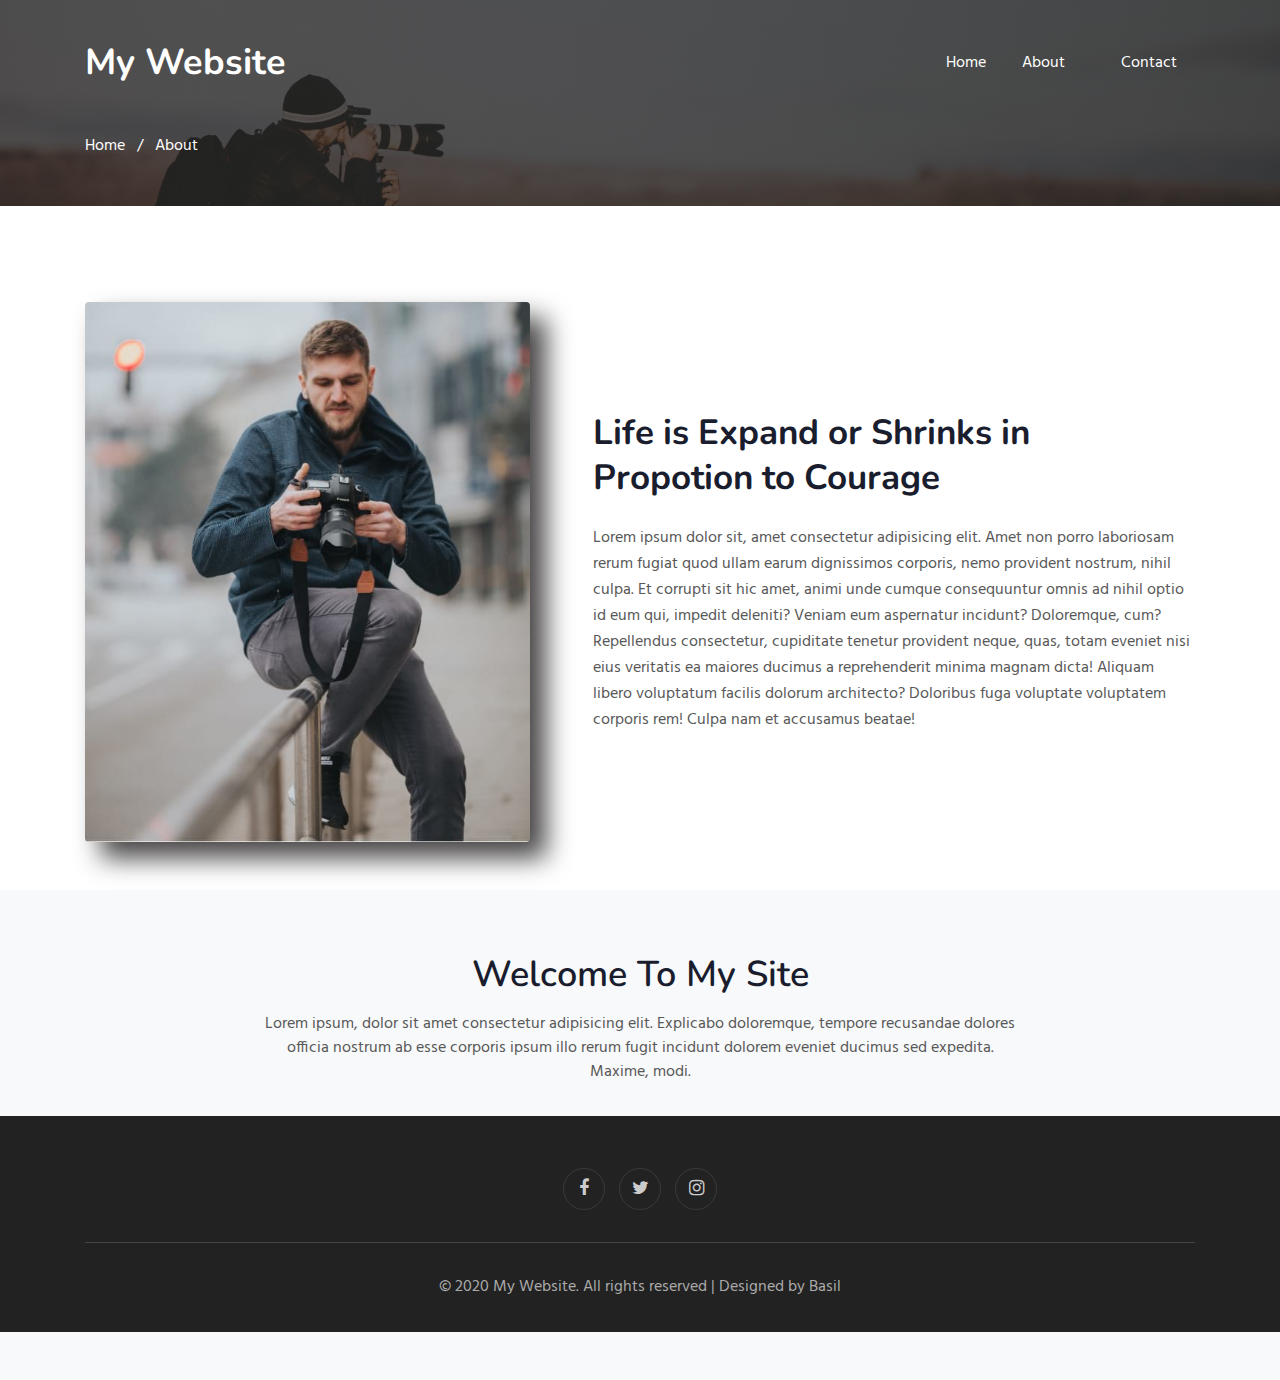
<file: about.html>
<!--
Author: W3layouts
Author URL: http://w3layouts.com
-->
<!doctype html>
<html lang="en">
  <head>
    <!-- Required meta tags -->
    <meta charset="utf-8">
    <meta name="viewport" content="width=device-width, initial-scale=1, shrink-to-fit=no">

    <title>My Website a Personal Portfolio Category Bootstrap Responsive Website Template | About :: W3layouts</title>
    <!-- web fonts -->
    <link href="//fonts.googleapis.com/css?family=Nunito:400,600,700,800,900&display=swap" rel="stylesheet">
    <link href="//fonts.googleapis.com/css?family=Hind&display=swap" rel="stylesheet">
    <!-- //web fonts -->
    <!-- Template CSS -->
    <link rel="stylesheet" href="assets/css/style-starter.css">
  </head>
  <body>

<section class="w3l-bootstrap-header">
  <nav class="navbar navbar-expand-lg navbar-light py-lg-3 py-2">
    <div class="container">
      <a class="navbar-brand" href="index.html"> My Website</a>
      <!-- if logo is image enable this   
    <a class="navbar-brand" href="#index.html">
        <img src="image-path" alt="Your logo" title="Your logo" style="height:35px;" />
    </a> -->
      <button class="navbar-toggler" type="button" data-toggle="collapse" data-target="#navbarSupportedContent"
        aria-controls="navbarSupportedContent" aria-expanded="false" aria-label="Toggle navigation">
        <span class="navbar-toggler-icon fa fa-bars"></span>
      </button>

      <div class="collapse navbar-collapse" id="navbarSupportedContent">
        <ul class="navbar-nav ml-auto">
          <li class="nav-item">
            <a class="nav-link" href="index.html">Home</a>
          </li>
          <li class="nav-item">
            <a class="nav-link" href="about.html">About</a>
          </li>
          <li class="nav-item">
           
         
        
          <li class="nav-item">
            <a class="nav-link" href="contact.html">Contact</a>
          </li>
        </ul>
        
      </div>
    </div>
  </nav>
</section>
<section class="w3l-about-breadcrum">
  <div class="breadcrum-bg">
    <div class="container py-5">
      <p><a href="index.html">Home</a> &nbsp; / &nbsp; About</p>
     </div>
  </div>
</section>
<!-- w3l-content-photo-5 -->
<div class="w3l-content-photo-5 py-5" id="about">
	<div class="content-main pt-lg-5 pt-md-3 pb-0">
		<div class="container">
			<div class="row">
				<div class="col-lg-5 content-photo">
					<a href="#"><img src="assets/images/22.jpg" class="img-fluid" alt="content-photo"></a>
				</div>
				<div class="col-lg-7 content-left mt-lg-0 mt-5 pl-lg-5">
					<h3>Life is Expand or Shrinks in Propotion to Courage</h3>
					<p class="mb-0">Lorem ipsum dolor sit, amet consectetur adipisicing elit. Amet non porro laboriosam rerum fugiat quod ullam earum
						dignissimos corporis, nemo provident nostrum, nihil culpa. Et corrupti sit hic amet, animi unde cumque consequuntur omnis ad nihil optio
						id eum qui, impedit deleniti? Veniam eum aspernatur incidunt? Doloremque, cum? Repellendus consectetur, cupiditate tenetur provident
						neque, quas, totam eveniet nisi eius veritatis ea maiores ducimus a reprehenderit minima magnam dicta! Aliquam libero voluptatum facilis
						dolorum architecto? Doloribus fuga voluptate voluptatem corporis rem! Culpa nam et accusamus beatae!</p>
				
				</div>
			</div>
		</div>
	</div>
</div>
<!-- //w3l-content-photo-5 -->
<!-- home page service grids -->
<section id="services-1" class="bg-light py-5">
  <div class="container py-lg-3">
    <div class="heading text-center mx-auto">
      <h3 class="head">Welcome To My Site</h3>
      <p class="my-3 head">Lorem ipsum, dolor sit amet consectetur adipisicing elit. Explicabo doloremque, 
        tempore recusandae dolores officia nostrum ab esse corporis ipsum illo rerum fugit incidunt dolorem 
        eveniet ducimus sed expedita. Maxime, modi.</p>
      </div>
    
     
     
         
           
                 
                    </div>
            </div>
            
        </div>
    </div>
    <!-- //specifications -->

      
      
 <!-- grids block 5 -->
 <section class="w3l-footer-29-main" id="footer">
  <div class="footer-29 text-center">
      <div class="container">
        
        <div class="main-social-footer-29">
                    
          <a href="https://www.facebook.com/basil.pulikuth" class="facebook"><span class="fa fa-facebook"></span></a>
          <a href="https://twitter.com/basil83027882" class="twitter"><span class="fa fa-twitter"></span></a>
          <a href="https://www.instagram.com/basilpulikuth/" class="instagram"><span class="fa fa-instagram"></span></a>
         
      </div>
          <div class="bottom-copies text-center">
              <p class="copy-footer-29">© 2020 My Website. All rights reserved | Designed by </a>Basil</p>
               
          </div>
      </div>
  </div>
   <!-- move top -->
  <button onclick="topFunction()" id="movetop" title="Go to top">
              <span class="fa fa-angle-up"></span>
                 </button>
                 <script>
                     // When the user scrolls down 20px from the top of the document, show the button
                     window.onscroll = function () {
                         scrollFunction()
                     };
              
                     function scrollFunction() {
                         if (document.body.scrollTop > 20 || document.documentElement.scrollTop > 20) {
                             document.getElementById("movetop").style.display = "block";
                         } else {
                             document.getElementById("movetop").style.display = "none";
                         }
                     }
              
                     // When the user clicks on the button, scroll to the top of the document
                     function topFunction() {
                         document.body.scrollTop = 0;
                         document.documentElement.scrollTop = 0;
                     }
                 </script>
                 <!-- /move top -->
</section>
<!-- // grids block 5 -->
<script src="assets/js/jquery-3.3.1.min.js"></script>
<!-- //footer-28 block -->
</section>

<script>
    $(function () {
      $('.navbar-toggler').click(function () {
        $('body').toggleClass('noscroll');
      })
    });
  </script>
  <!-- jQuery first, then Popper.js, then Bootstrap JS -->
  <script src="https://code.jquery.com/jquery-3.4.1.slim.min.js"
    integrity="sha384-J6qa4849blE2+poT4WnyKhv5vZF5SrPo0iEjwBvKU7imGFAV0wwj1yYfoRSJoZ+n" crossorigin="anonymous">
  </script>
  
  <script src="https://stackpath.bootstrapcdn.com/bootstrap/4.4.1/js/bootstrap.min.js"
    integrity="sha384-wfSDF2E50Y2D1uUdj0O3uMBJnjuUD4Ih7YwaYd1iqfktj0Uod8GCExl3Og8ifwB6" crossorigin="anonymous">
  </script>

<!-- Smooth scrolling -->



</body>

</html>
<!-- // grids block 5 -->
</file>
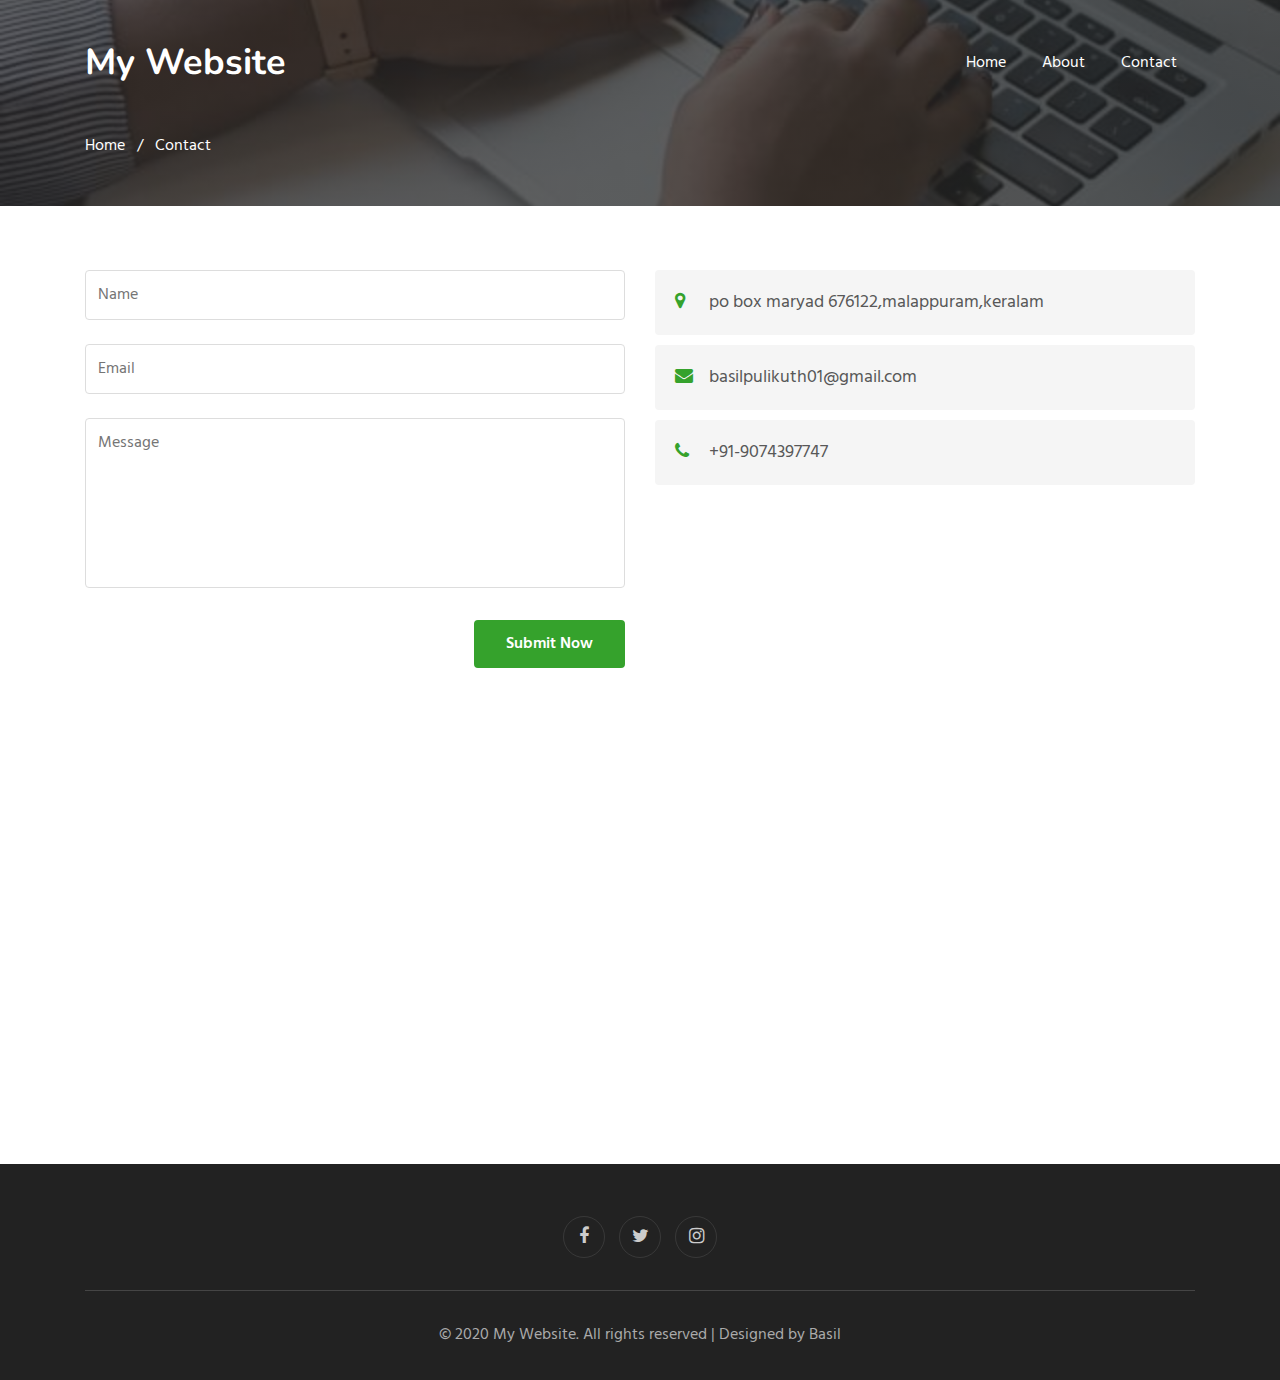
<file: contact.html>
<!--
Author: W3layouts
Author URL: http://w3layouts.com
-->
<!doctype html>
<html lang="en">
  <head>
    <!-- Required meta tags -->
    <meta charset="utf-8">
    <meta name="viewport" content="width=device-width, initial-scale=1, shrink-to-fit=no">

    <title>My Website a Personal Portfolio Category Bootstrap Responsive Website Template | Contact :: W3layouts</title>
    <!-- web fonts -->
    <link href="//fonts.googleapis.com/css?family=Nunito:400,600,700,800,900&display=swap" rel="stylesheet">
    <link href="//fonts.googleapis.com/css?family=Hind&display=swap" rel="stylesheet">
    <!-- //web fonts -->
    <!-- Template CSS -->
    <link rel="stylesheet" href="assets/css/style-starter.css">
  </head>
  <body>

<section class="w3l-bootstrap-header">
  <nav class="navbar navbar-expand-lg navbar-light py-lg-3 py-2">
    <div class="container">
      <a class="navbar-brand" href="index.html"> My Website</a>
      <!-- if logo is image enable this   
    <a class="navbar-brand" href="#index.html">
        <img src="image-path" alt="Your logo" title="Your logo" style="height:35px;" />
    </a> -->
      <button class="navbar-toggler" type="button" data-toggle="collapse" data-target="#navbarSupportedContent"
        aria-controls="navbarSupportedContent" aria-expanded="false" aria-label="Toggle navigation">
        <span class="navbar-toggler-icon fa fa-bars"></span>
      </button>

      <div class="collapse navbar-collapse" id="navbarSupportedContent">
        <ul class="navbar-nav ml-auto">
          <li class="nav-item">
            <a class="nav-link" href="index.html">Home</a>
          </li>
          <li class="nav-item">
            <a class="nav-link" href="about.html">About</a>
          </li>
         
          
        
          <li class="nav-item">
            <a class="nav-link" href="contact.html">Contact</a>
          </li>
        </ul>
        
      </div>
    </div>
  </nav>
</section>
<section class="w3l-contact-breadcrum">
  <div class="breadcrum-bg">
    <div class="container py-5">
      <p><a href="index.html">Home</a> &nbsp; / &nbsp; Contact</p>
     </div>
  </div>
</section>
<!-- contact -->
<section class="w3l-contacts-12" id="contact">
    <div class="contact-top pt-5">
        <div class="container py-md-3">
            
            <div class="row cont-main-top">
               <!-- contact form -->
               <div class="contacts12-main col-lg-6 ">
                   
                <form action="https://sendmail.w3layouts.com/submitForm" method="post" class="main-input">
                    <div class="top-inputs d-grid">
                        <input type="text" placeholder="Name" name="w3lName" id="w3lName" required="">
                       
                    </div>
                    <input type="email" name="email" placeholder="Email" id="w3lSender" required="">
                   
                    <textarea placeholder="Message" name="w3lMessage" id="w3lMessage" required=""></textarea>
                    <div class="text-right">
                        <button type="submit" class="btn btn-theme2">Submit Now</button>
                    </div>
                </form>
            </div>
            <!-- //contact form -->
                <!-- contact address -->
                <div class="contact col-lg-6 mt-lg-0 mt-5">
                    <div class="cont-subs">
                        <div class="cont-add">
                            <div class="cont-add-lft">
                                <span class="fa fa-map-marker" aria-hidden="true"></span>
                           </div>
                           <div class="cont-add-rgt">
                            <p class="contact-text-sub">po box maryad 676122,malappuram,keralam</p>
                        </div>
                      
                    </div>
                        <div class="cont-add add-2">
                            <div class="cont-add-lft">
                                <span class="fa fa-envelope" aria-hidden="true"></span>
                           </div> 
                           <div class="cont-add-rgt">
                          <a href="mailto:basilpulikuth01@gmail.com">
                                <p class="contact-text-sub">basilpulikuth01@gmail.com</p>
                            </a>
                        </div>
                       
                    </div>
                        <div class="cont-add">
                            <div class="cont-add-lft">
                                <span class="fa fa-phone" aria-hidden="true"></span>
                           </div>
                            <div class="cont-add-rgt">
                                 <a href="tel:+91-9074397747">
                                    <p class="contact-text-sub">+91-9074397747</p>
                                 </a>
                            </div>
                        </div>
                        <!-- <div class="cont-add add-3">
                            <div class="cont-add-lft">
                                <span class="fa fa-file-pdf-o" aria-hidden="true"></span>
                           </div>
                            <div class="cont-add-rgt">
                                <a href="#">
                                    <p class="contact-text-sub">Download Resume</p>
                                </a>
                            </div> -->
                           
                        </div>
                    </div>
                </div>
                <!-- //contact address -->
                 
            </div>
        </div>
        <!-- map -->
        <div class="map">
            <iframe
                src="https://www.google.com/maps/embed?pb=!1m18!1m12!1m3!1d158857.7281066703!2d-0.24168144921176335!3d51.5287718408761!2m3!1f0!2f0!3f0!3m2!1i1024!2i768!4f13.1!3m3!1m2!1s0x47d8a00baf21de75%3A0x52963a5addd52a99!2sLondon%2C%20UK!5e0!3m2!1sen!2sin!4v1569921526194!5m2!1sen!2sin"
                frameborder="0" style="border:0;" allowfullscreen=""></iframe>
        </div>
        <!-- //map -->
    </div>
</section>
<!-- //contact -->
 
 <!-- grids block 5 -->
 <section class="w3l-footer-29-main" id="footer">
  <div class="footer-29 text-center">
      <div class="container">
        
        <div class="main-social-footer-29">
                    
          <a href="https://www.facebook.com/basil.pulikuth" class="facebook"><span class="fa fa-facebook"></span></a>
          <a href="https://twitter.com/basil83027882" class="twitter"><span class="fa fa-twitter"></span></a>
          <a href="https://www.instagram.com/basilpulikuth/" class="instagram"><span class="fa fa-instagram"></span></a>
         
      </div>
          <div class="bottom-copies text-center">
              <p class="copy-footer-29">© 2020 My Website. All rights reserved | Designed by <a href=""></a>Basil</p>
               
          </div>
      </div>
  </div>
   <!-- move top -->
  <button onclick="topFunction()" id="movetop" title="Go to top">
              <span class="fa fa-angle-up"></span>
                 </button>
                 <script>
                     // When the user scrolls down 20px from the top of the document, show the button
                     window.onscroll = function () {
                         scrollFunction()
                     };
              
                     function scrollFunction() {
                         if (document.body.scrollTop > 20 || document.documentElement.scrollTop > 20) {
                             document.getElementById("movetop").style.display = "block";
                         } else {
                             document.getElementById("movetop").style.display = "none";
                         }
                     }
              
                     // When the user clicks on the button, scroll to the top of the document
                     function topFunction() {
                         document.body.scrollTop = 0;
                         document.documentElement.scrollTop = 0;
                     }
                 </script>
                 <!-- /move top -->
</section>
<!-- // grids block 5 -->
<script src="assets/js/jquery-3.3.1.min.js"></script>
<!-- //footer-28 block -->
</section>

<script>
    $(function () {
      $('.navbar-toggler').click(function () {
        $('body').toggleClass('noscroll');
      })
    });
  </script>
  <!-- jQuery first, then Popper.js, then Bootstrap JS -->
  <script src="https://code.jquery.com/jquery-3.4.1.slim.min.js"
    integrity="sha384-J6qa4849blE2+poT4WnyKhv5vZF5SrPo0iEjwBvKU7imGFAV0wwj1yYfoRSJoZ+n" crossorigin="anonymous">
  </script>
  
  <script src="https://stackpath.bootstrapcdn.com/bootstrap/4.4.1/js/bootstrap.min.js"
    integrity="sha384-wfSDF2E50Y2D1uUdj0O3uMBJnjuUD4Ih7YwaYd1iqfktj0Uod8GCExl3Og8ifwB6" crossorigin="anonymous">
  </script>

<!-- Smooth scrolling -->



</body>

</html>
<!-- // grids block 5 -->
</file>
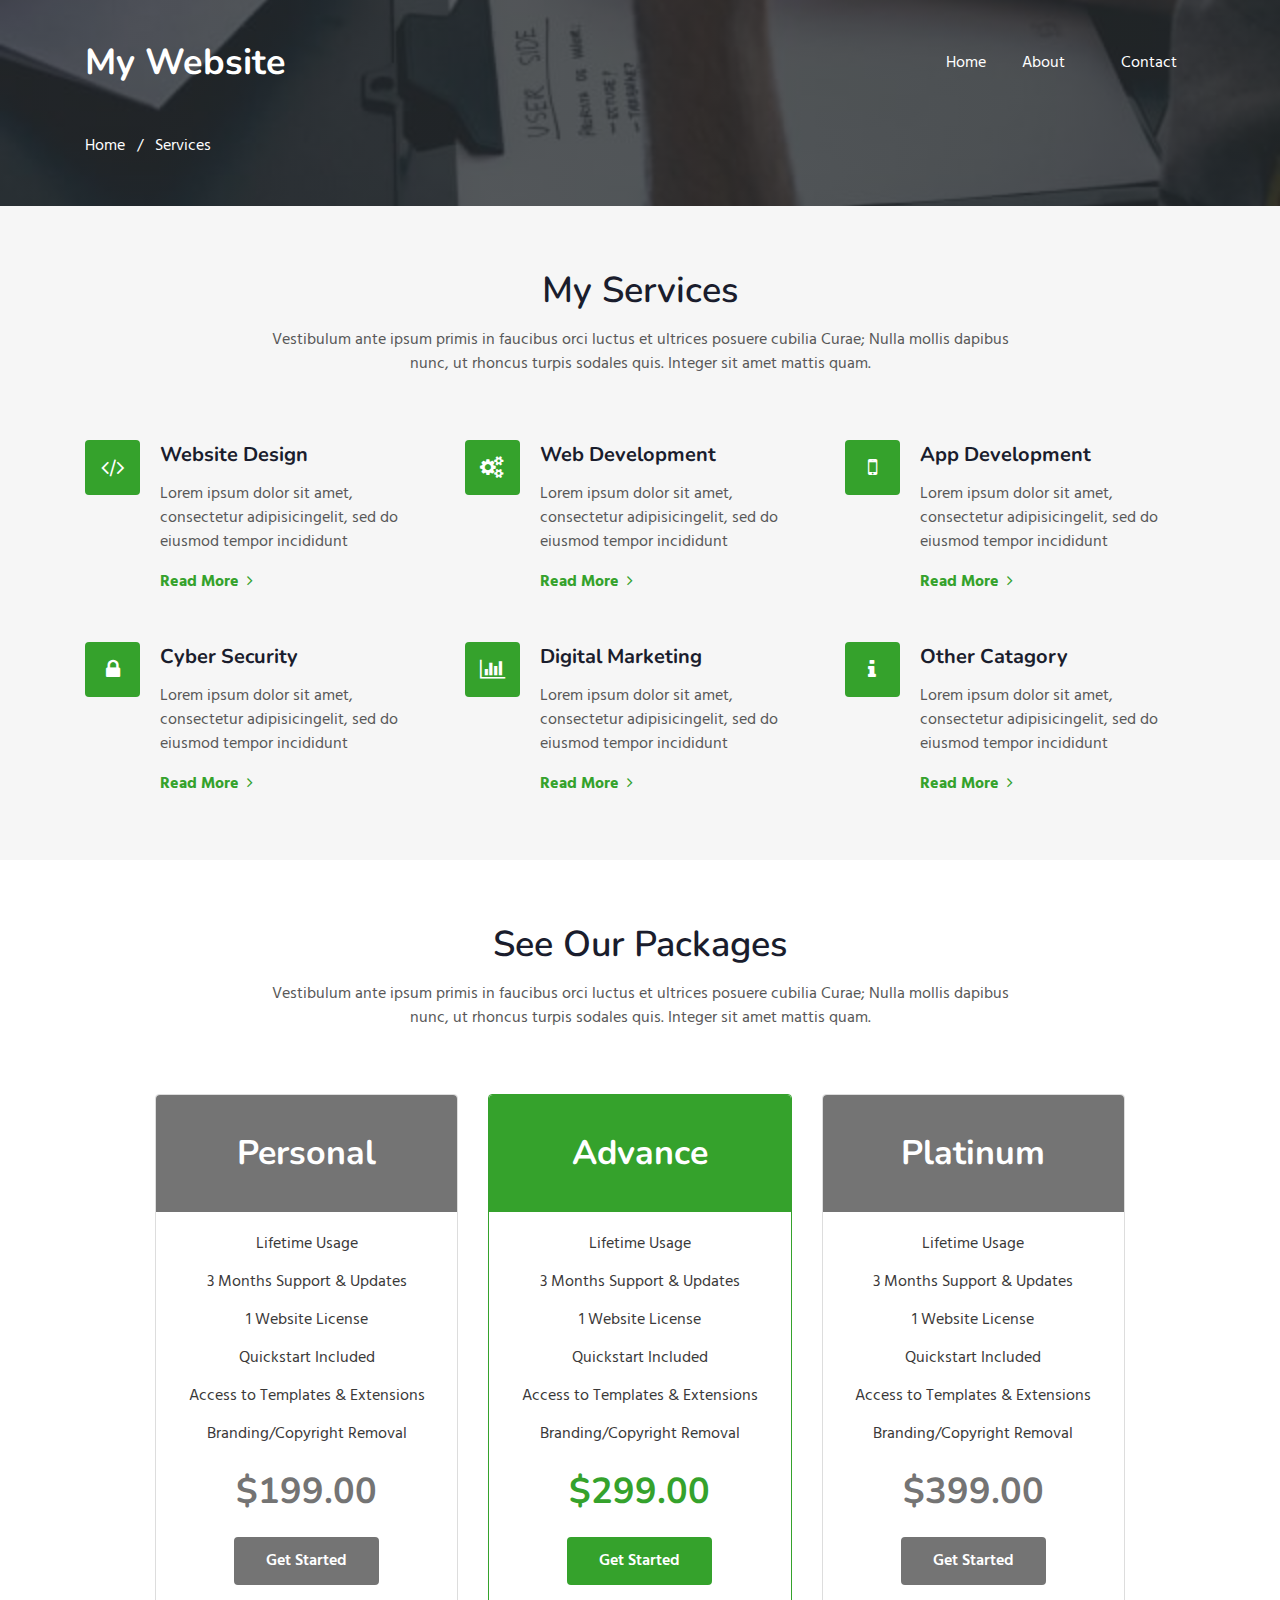
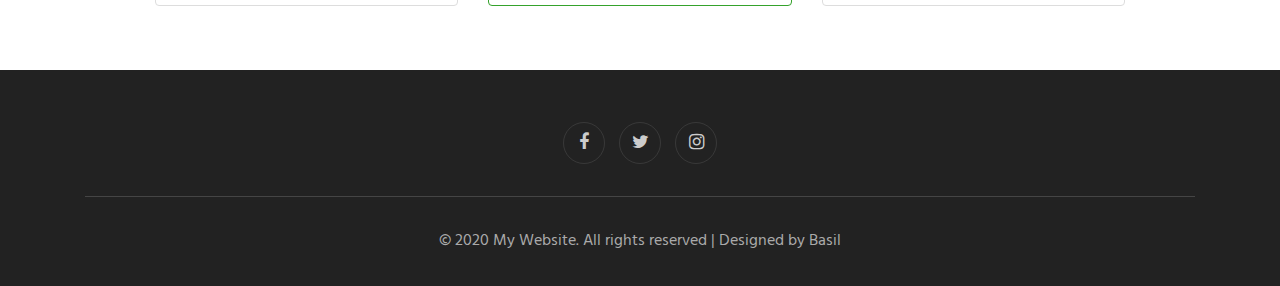
<file: services.html>
<!--
Author: W3layouts
Author URL: http://w3layouts.com
-->
<!doctype html>
<html lang="en">
  <head>
    <!-- Required meta tags -->
    <meta charset="utf-8">
    <meta name="viewport" content="width=device-width, initial-scale=1, shrink-to-fit=no">

    <title>My Website a Personal Portfolio Category Bootstrap Responsive Website Template | Services :: W3layouts</title>
    <!-- web fonts -->
    <link href="//fonts.googleapis.com/css?family=Nunito:400,600,700,800,900&display=swap" rel="stylesheet">
    <link href="//fonts.googleapis.com/css?family=Hind&display=swap" rel="stylesheet">
    <!-- //web fonts -->
    <!-- Template CSS -->
    <link rel="stylesheet" href="assets/css/style-starter.css">
  </head>
  <body>


<section class="w3l-bootstrap-header">
  <nav class="navbar navbar-expand-lg navbar-light py-lg-3 py-2">
    <div class="container">
      <a class="navbar-brand" href="index.html"> My Website</a>
      <!-- if logo is image enable this   
    <a class="navbar-brand" href="#index.html">
        <img src="image-path" alt="Your logo" title="Your logo" style="height:35px;" />
    </a> -->
      <button class="navbar-toggler" type="button" data-toggle="collapse" data-target="#navbarSupportedContent"
        aria-controls="navbarSupportedContent" aria-expanded="false" aria-label="Toggle navigation">
        <span class="navbar-toggler-icon fa fa-bars"></span>
      </button>

      <div class="collapse navbar-collapse" id="navbarSupportedContent">
        <ul class="navbar-nav ml-auto">
          <li class="nav-item">
            <a class="nav-link" href="index.html">Home</a>
          </li>
          <li class="nav-item">
            <a class="nav-link" href="about.html">About</a>
          </li>
          <li class="nav-item">
           
          </li>
         
        
          <li class="nav-item">
            <a class="nav-link" href="contact.html">Contact</a>
          </li>
        </ul>
        
      </div>
    </div>
  </nav>
</section>
<section class="w3l-service-breadcrum">
  <div class="breadcrum-bg">
    <div class="container py-5">
      <p><a href="index.html">Home</a> &nbsp; / &nbsp; Services</p>
      </div>
  </div>
</section>
<section class="w3l-features-4">
	<!-- /features -->
		<div class="features py-5" id="services">
            <div class="container py-md-3">
			<div class="heading text-center mx-auto">
				<h3 class="head">My Services</h3>
				<p class="my-3 head"> Vestibulum ante ipsum primis in faucibus orci luctus et ultrices posuere cubilia Curae;
				  Nulla mollis dapibus nunc, ut rhoncus
				  turpis sodales quis. Integer sit amet mattis quam.</p>
			  </div>
			<div class="fea-gd-vv row mt-5 pt-3">	
			   <div class="float-lt feature-gd col-lg-4 col-md-6">	
					 <div class="icon"> <span class="fa fa-code" aria-hidden="true"></span></div>
					 <div class="icon-info">
						<h5><a href="#">
							Website Design</a></h5>
						<p> Lorem ipsum dolor sit amet, consectetur adipisicingelit, sed do eiusmod tempor incididunt  </p>
						<a href="#" class="red mt-3">Read More <span class="fa fa-angle-right pl-1"></span></a>
					</div>
					 
				</div>	
				<div class="float-mid feature-gd col-lg-4 col-md-6 mt-md-0 mt-5">	
					 <div class="icon"> <span class="fa fa-cogs" aria-hidden="true"></span></div>
					 <div class="icon-info">
						<h5><a href="#">Web Development
						</a></h5>
						<p> Lorem ipsum dolor sit amet, consectetur adipisicingelit, sed do eiusmod tempor incididunt  </p>
						<a href="#" class="red mt-3">Read More <span class="fa fa-angle-right pl-1"></span></a>
					</div>
			 </div> 
				<div class="float-rt feature-gd col-lg-4 col-md-6 mt-lg-0 mt-5">	
					 <div class="icon"> <span class="fa fa-mobile" aria-hidden="true"></span></div>
					 <div class="icon-info">
						<h5><a href="#">App Development</a></h5>
						<p> Lorem ipsum dolor sit amet, consectetur adipisicingelit, sed do eiusmod tempor incididunt  </p>
						<a href="#" class="red mt-3">Read More <span class="fa fa-angle-right pl-1"></span></a>
					</div>
			 </div>	 
			 <div class="float-lt feature-gd col-lg-4 col-md-6 mt-5">	
					 <div class="icon"> <span class="fa fa-lock" aria-hidden="true"></span></div>
					 <div class="icon-info">
						<h5><a href="#">Cyber Security</a>
						</h5>
						<p> Lorem ipsum dolor sit amet, consectetur adipisicingelit, sed do eiusmod tempor incididunt  </p>
						<a href="#" class="red mt-3">Read More <span class="fa fa-angle-right pl-1"></span></a>
					</div>
					 
				</div>	
				<div class="float-mid feature-gd col-lg-4 col-md-6 mt-5">	
					 <div class="icon"> <span class="fa fa-bar-chart" aria-hidden="true"></span></div>
					 <div class="icon-info">
						<h5><a href="#">
							Digital Marketing</a>
						</h5>
						<p> Lorem ipsum dolor sit amet, consectetur adipisicingelit, sed do eiusmod tempor incididunt  </p>
						<a href="#" class="red mt-3">Read More <span class="fa fa-angle-right pl-1"></span></a>
					</div>
			 </div> 
				<div class="float-rt feature-gd col-lg-4 col-md-6 mt-5">	
					 <div class="icon"> <span class="fa fa-info" aria-hidden="true"></span></div>
					 <div class="icon-info">
						<h5><a href="#">Other Catagory</a>
						</h5>
						<p> Lorem ipsum dolor sit amet, consectetur adipisicingelit, sed do eiusmod tempor incididunt  </p>
						<a href="#" class="red mt-3">Read More <span class="fa fa-angle-right pl-1"></span></a>
					</div>
			 </div>		 				 
		  </div>  
		 </div>
	   </div>
   <!-- //features -->
</section>
<section class="w3l-pricing-7" id="pricing">
  <div class="w3l-pricing-7_sur py-5">
    <div class="container py-md-3">
      <div class="heading text-center mx-auto">
        <h3 class="head">See Our Packages</h3>
        <p class="my-3 head"> Vestibulum ante ipsum primis in faucibus orci luctus et ultrices posuere cubilia Curae;
        Nulla mollis dapibus nunc, ut rhoncus
        turpis sodales quis. Integer sit amet mattis quam.</p>
      </div>
      <div class="row w3l-pricing-7-gd-top pt-3 mt-5">
        <div class="col-lg-4 col-md-6 w3l-pricing-7-gd-left">
          <div class="w3l-pricing-7  pric-7-1">
            <h6>Personal</h6>
            
            <div class="w3l-pricing-7-bottom">
              <div class="w3l-pricing-7-bottom-bottom">
                <ul class="links">
                  <li class="tick-info">
                    Lifetime Usage
                  </li>
                  <li class="tick-info">
                    3 Months Support & Updates
                  </li>
                  <li class="tick-info">
                    1 Website License
                  </li>
                  <li class="tick-info">
                    Quickstart Included
                  </li>
                  <li class="tick-info">
                    Access to Templates & Extensions
                  </li>
                  <li class="tick-info">
                    Branding/Copyright Removal
                  </li>
                </ul>
                <h3 class="title-sub mt-4">$199.00</h3>
              </div>
              <div class="buy-button text-center mt-4">
                 <a href="contact.html" class="btn btn-secondary btn-theme5">
                  <div class="anim"></div><span>Get Started</span>
                </a>
              </div>
            </div>
          </div>
        </div>
        <div class="col-lg-4 col-md-6 mt-md-0 mt-4 w3l-pricing-7-gd-left active">
          <div class="w3l-pricing-7 pric-7 active">
            <h6 class="active">Advance</h6>
          
            <div class="w3l-pricing-7-bottom">
              <div class="w3l-pricing-7-bottom-bottom">
                <ul class="links">
                  <li class="tick-info">
                    Lifetime Usage
                  </li>
                  <li class="tick-info">
                    3 Months Support & Updates
                  </li>
                  <li class="tick-info">
                    1 Website License
                  </li>
                  <li class="tick-info">
                    Quickstart Included
                  </li>
                  <li class="tick-info">
                    Access to Templates & Extensions
                  </li>
                  <li class="tick-info">
                    Branding/Copyright Removal
                  </li>
                </ul>
                <h3 class="title-sub mt-4 active">$299.00</h3>
              </div>
              <div class="buy-button text-center mt-4">
                <a href="contact.html" class="btn btn-secondary btn-theme5 active">
                  <div class="anim"></div><span>Get Started</span>
                </a>
              </div>
            </div>
          </div>
        </div>
        <div class="col-lg-4 col-md-6 mt-lg-0 mt-4 w3l-pricing-7-gd-left">
          <div class="w3l-pricing-7 pric-7-2">
            <h6>Platinum</h6>
            
            <div class="w3l-pricing-7-bottom">
              <div class="w3l-pricing-7-bottom-bottom">
                <ul class="links">
                  <li class="tick-info">
                    Lifetime Usage
                  </li>
                  <li class="tick-info">
                    3 Months Support & Updates
                  </li>
                  <li class="tick-info">
                    1 Website License
                  </li>
                  <li class="tick-info">
                    Quickstart Included
                  </li>
                  <li class="tick-info">
                    Access to Templates & Extensions
                  </li>
                  <li class="tick-info">
                    Branding/Copyright Removal
                  </li>
                </ul>
                <h3 class="title-sub mt-4">$399.00</h3>
              </div>
              <div class="buy-button text-center mt-4">
                <a href="contact.html" class="btn btn-secondary btn-theme5">
                  <div class="anim"></div><span>Get Started</span>
                </a>
              </div>
            </div>
          </div>
        </div>
      </div>
    </div>
  </div>
</section>
 
 <!-- grids block 5 -->
 <section class="w3l-footer-29-main" id="footer">
  <div class="footer-29 text-center">
      <div class="container">
        
        <div class="main-social-footer-29">
                    
          <a href="https://www.facebook.com/basil.pulikuth" class="facebook"><span class="fa fa-facebook"></span></a>
          <a href="https://twitter.com/basil83027882" class="twitter"><span class="fa fa-twitter"></span></a>
          <a href="https://www.instagram.com/__.amjad.___/" class="instagram"><span class="fa fa-instagram"></span></a>
          
      </div>
          <div class="bottom-copies text-center">
              <p class="copy-footer-29">© 2020 My Website. All rights reserved | Designed by <a href=""></a>Basil</p>
               
          </div>
      </div>
  </div>
   <!-- move top -->
  <button onclick="topFunction()" id="movetop" title="Go to top">
              <span class="fa fa-angle-up"></span>
                 </button>
                 <script>
                     // When the user scrolls down 20px from the top of the document, show the button
                     window.onscroll = function () {
                         scrollFunction()
                     };
              
                     function scrollFunction() {
                         if (document.body.scrollTop > 20 || document.documentElement.scrollTop > 20) {
                             document.getElementById("movetop").style.display = "block";
                         } else {
                             document.getElementById("movetop").style.display = "none";
                         }
                     }
              
                     // When the user clicks on the button, scroll to the top of the document
                     function topFunction() {
                         document.body.scrollTop = 0;
                         document.documentElement.scrollTop = 0;
                     }
                 </script>
                 <!-- /move top -->
</section>
<!-- // grids block 5 -->
<script src="assets/js/jquery-3.3.1.min.js"></script>
<!-- //footer-28 block -->
</section>

<script>
    $(function () {
      $('.navbar-toggler').click(function () {
        $('body').toggleClass('noscroll');
      })
    });
  </script>
  <!-- jQuery first, then Popper.js, then Bootstrap JS -->
  <script src="https://code.jquery.com/jquery-3.4.1.slim.min.js"
    integrity="sha384-J6qa4849blE2+poT4WnyKhv5vZF5SrPo0iEjwBvKU7imGFAV0wwj1yYfoRSJoZ+n" crossorigin="anonymous">
  </script>
  
  <script src="https://stackpath.bootstrapcdn.com/bootstrap/4.4.1/js/bootstrap.min.js"
    integrity="sha384-wfSDF2E50Y2D1uUdj0O3uMBJnjuUD4Ih7YwaYd1iqfktj0Uod8GCExl3Og8ifwB6" crossorigin="anonymous">
  </script>

<!-- Smooth scrolling -->



</body>

</html>
<!-- // grids block 5 -->
</file>
